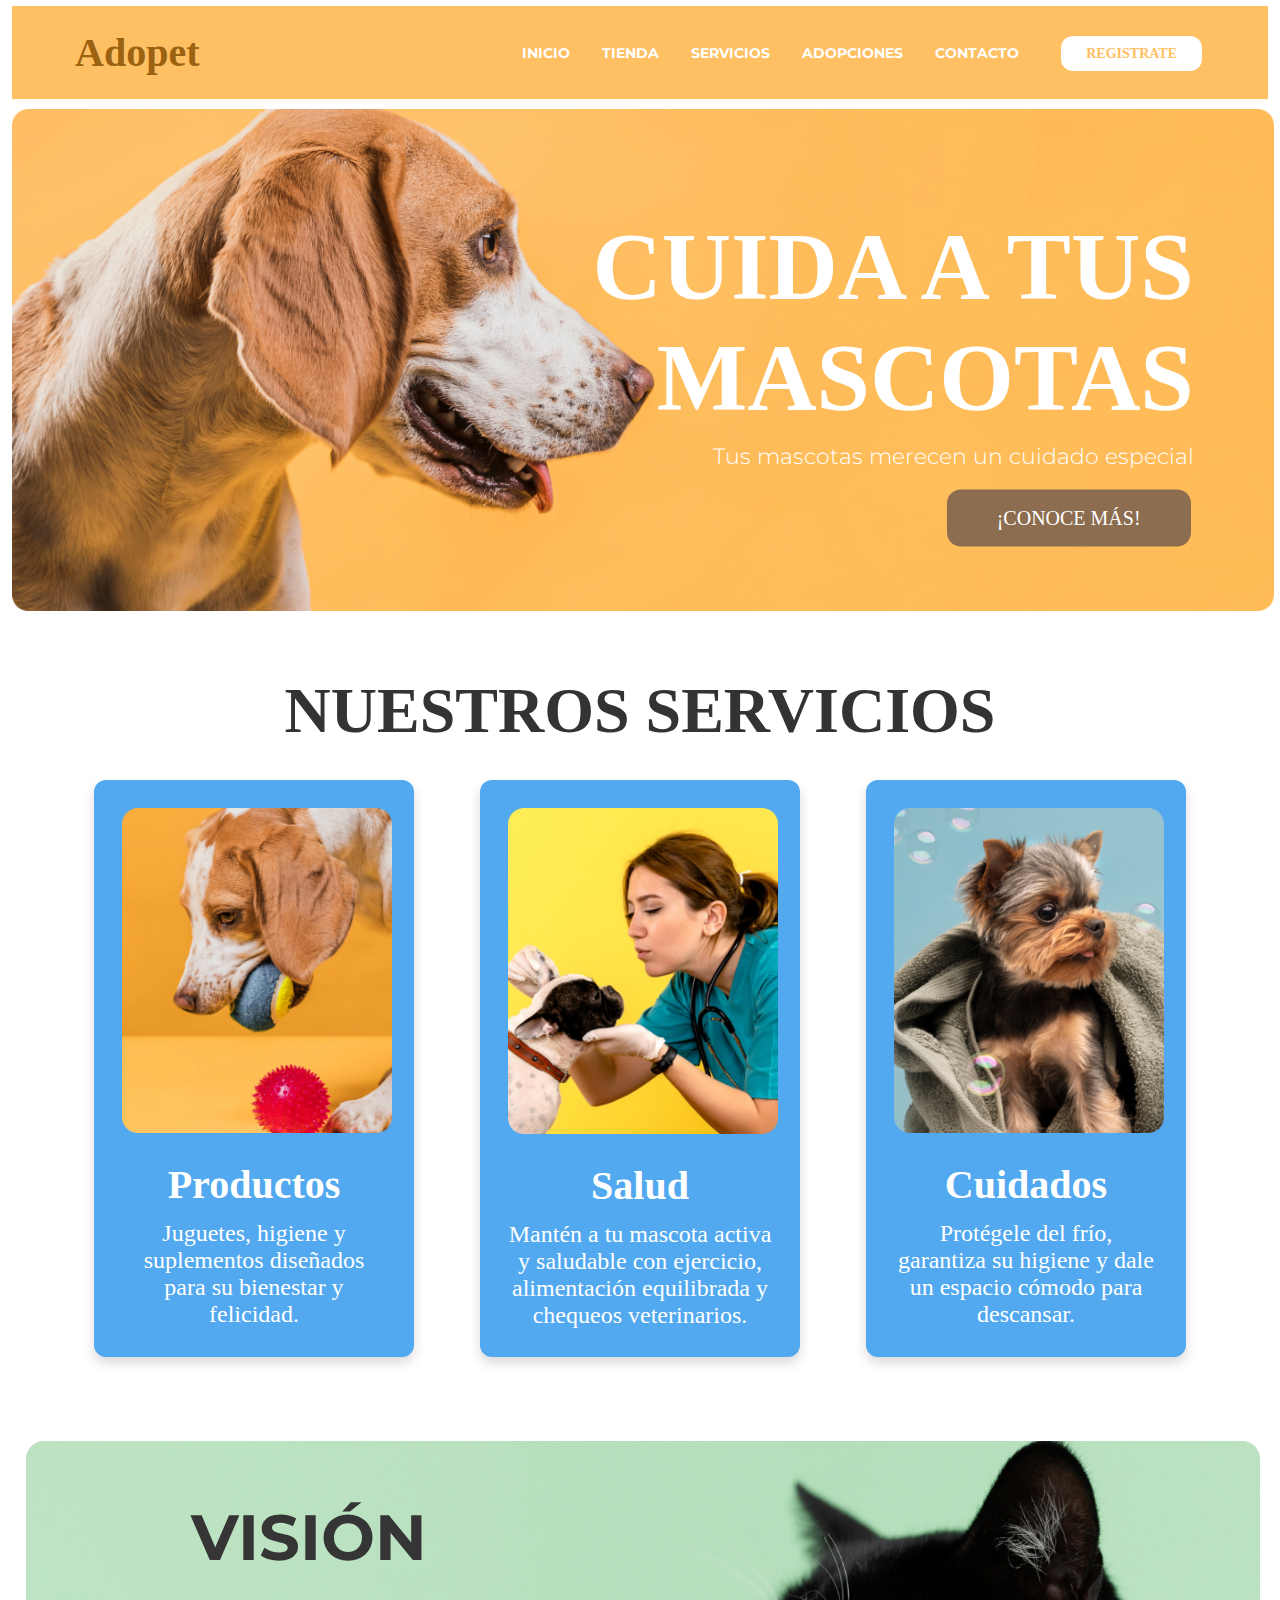
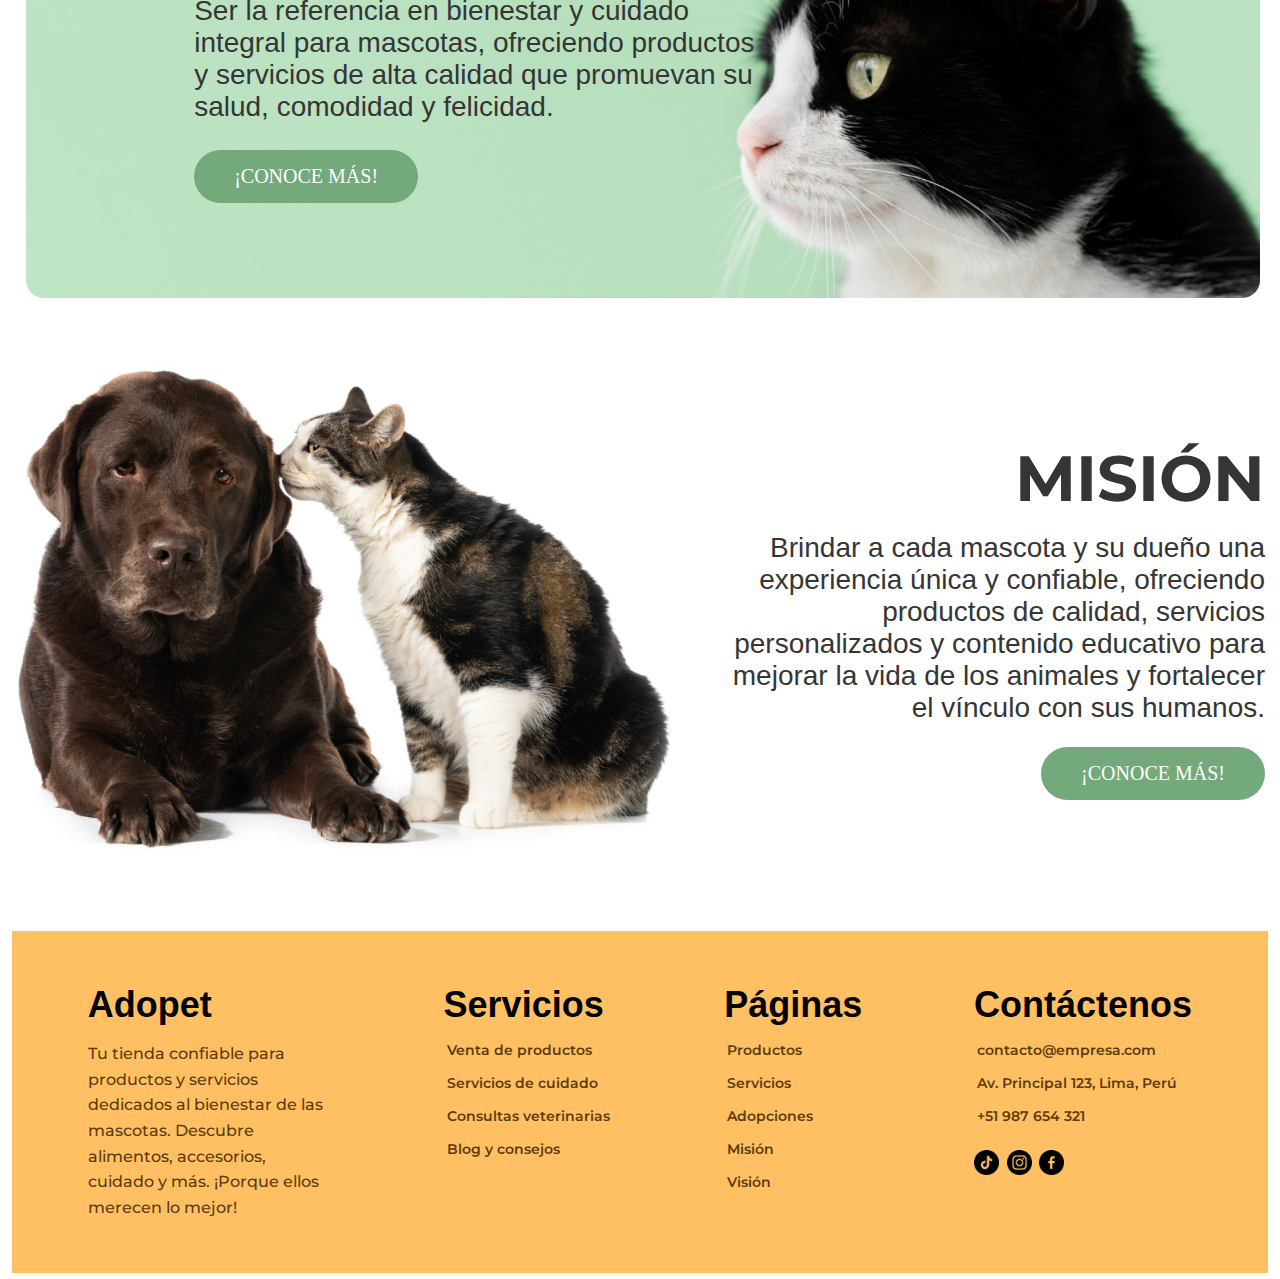
<file: index.html>
<!DOCTYPE html>
<html lang="en">
<head>
    <meta charset="UTF-8">
    <meta name="viewport" content="width=device-width, initial-scale=1.0">
    <link href="https://fonts.googleapis.com/css2?family=Fraunces:ital,opsz,wght@0,9..144,100..900;1,9..144,100..900&family=Inter:ital,opsz,wght@0,14..32,100..900;1,14..32,100..900&family=Lato:ital,wght@0,100;0,300;0,400;0,700;0,900;1,100;1,300;1,400;1,700;1,900&family=Montserrat:ital,wght@0,100..900;1,100..900&family=Outfit&family=Red+Hat+Display:ital,wght@0,300..900;1,300..900&family=Young+Serif&display=swap" rel="stylesheet">
    <title>Document</title>
    <title>Document</title>
    <link rel="stylesheet" href="./index.css">
</head>
<body>
    <!------------ navbar -------------->
    <header id="header-nav"></header>

    <!------------ CONTENIDO DE LA PÁGINA ------------>
    <section class="portada">
    <img class="img-portada" src="./Asset/Img/CABECERA.png" alt=""/>
    <div class="contenido portada">
      <h1>CUIDA A TUS MASCOTAS</h1>
      <p>Tus mascotas merecen un cuidado especial</p>
      <button>¡CONOCE MÁS!</button>
    </div>
  </section>
    <section class="servicios">
        <h2>NUESTROS SERVICIOS</h2>
        <div class="cards-servicios">
            <div class="card">
                <img src="./Asset/Img/PRODUCTOS.png" alt="" width="303">
                <h4>Productos</h4>
                <p class="card-text">Juguetes, higiene y suplementos diseñados para su bienestar y felicidad.</p>
            </div>
            <div class="card">
                <img src="./Asset/Img/SALUD.png" alt="" width="303">
                <h4>Salud</h4>
                <p class="card-text">Mantén a tu mascota activa y saludable con ejercicio, alimentación equilibrada y chequeos veterinarios.</p>
            </div>
            <div class="card">
                <img src="./Asset/Img/CUIDADOS.png" alt="" width="303">
                <h4>Cuidados</h4>
                <p class="card-text">Protégele del frío, garantiza su higiene y dale un espacio cómodo para descansar.</p>
            </div>
        </div>
    </section>
    <section class="vision">
        <img src="./Asset/Img/VISION.png" alt="" width="545"/>
        <div class="contenido-vision">
            <h3 class="titulo-seccion">VISIÓN</h3>
            <p class="vision-text">Ser la referencia en bienestar y cuidado integral para mascotas, ofreciendo productos y servicios de alta calidad que promuevan su salud, comodidad y felicidad.</p>
            <button >¡CONOCE MÁS!</button>
        </div>
    </section>
    <section class="mision">
        <img class="mision-img" src="./Asset/Img/MISION.png" alt="" width="673">
        <div class="contenido-mision">
            <h3 class="titulo-seccion">MISIÓN</h3>
            <P class="mision-text">Brindar a cada mascota y su dueño una experiencia única y confiable, ofreciendo productos de calidad, servicios personalizados y contenido educativo para mejorar la vida de los animales y fortalecer el vínculo con sus humanos.</P>
            <button>¡CONOCE MÁS!</button>
        </div>
    </section>


    <!------------ footer -------------->
    <div id="footer-container"></div>

    <script src="../JS/navbar.js" defer></script>
    <script src="../JS/footer.js" defer></script>

    </body>
</file>
<file: index.css>
* {
    margin: 3px;
    padding: 0;
    box-sizing: border-box;
}

/*---------------Estilos generales del nav---------------*/
.hamburguesa {
  display: none;
}

nav {
    background-color: #FFC063;
    padding: 20px 60px;
    display: flex;
    justify-content: space-between;
    align-items: center;
    flex-wrap: wrap;
    margin-bottom: 10px;
}

.adopet {
    color: #9A6211;
    font-size: 40px;
    font-weight: bold;
    text-decoration: none;
}

.nav {
    display: flex;
    align-items: center;
    gap: 30px;
}

.nav ul {
    font-family: 'Montserrat', sans-serif;
    list-style: none;
    display: flex;
    gap: 20px;
}

.boton-navegacion {
    text-decoration: none;
    color: white;
    font-weight: bold;
    font-size: 14px;
    transition: color 0.3s;
}

.boton-navegacion:hover,
.boton-navegacion:focus {
    color: #9A6211;
}

.boton-registrar {
    margin: 0;
    font-size: 14px;
    border-radius: 12px;
    background-color: white;
    color: #FFC063;
    padding: 10px 25px;
    text-decoration: none;
    font-weight: bold;
    transition: background-color 0.3s, color 0.3s;
}

.boton-registrar:hover {
    background-color: #c79b44;
    color: white;
}

/*---------------Estilos portada---------------*/
.portada {
    position: relative;
    width: 100%;
}

.img-portada {
    width: 99.5%;
    height: auto;
    display: block;
}

.contenido.portada {
    position: absolute;
    top: 50%;
    right: 5%;
    transform: translateY(-50%);
    max-width: 610px;
    width: 90%; 
    display: flex;
    flex-direction: column;
    align-items: flex-end;
    text-align: right;
    box-sizing: border-box;
    margin: 20px;
}

.contenido.portada h1 {
    font-family: "Intro Black";
    font-size: 96px;
    font-weight: bold;
    color: white;
    margin: 0;
}

.contenido.portada p {
    font-family: "Montserrat";
    font-size: 22px;
    font-weight: 300;
    color: white;
    margin: 10px 0;
}

.contenido.portada button {
    font-family: "Intro Black";
    margin-top: 10px;
    background-color: #8c6d4f;
    color: white;
    font-size: 15;
    padding: 17px 50px;
    border: none;
    border-radius: 14px;
    cursor: pointer;
}

.contenido.portada button:hover {
    background-color: #6b4f3a;
}

/*---------------Estilos servicios---------------*/

.servicios {
    margin-bottom: 35px;
    margin-top: 20px;
    text-align: center;
    padding: 40px 20px;
    background-color: #ffffff;
}

.cards-servicios {
    display: flex;
    justify-content: center;
    flex-wrap: wrap;
    gap: 60px;
}

h2 {
    font-size: 64px;
    margin-bottom: 29px;
    font-weight: bold;
    color: #333;
}

.card {
    cursor: pointer;
    background: #52A9F0;
    border-radius: 12px;
    box-shadow: 0 6px 12px rgba(0, 0, 0, 0.15);
    padding: 25px;
    width: 320px;
    transition: transform 0.3s ease, box-shadow 0.3s ease;
}

.card:hover {
    transform: scale(1.05);
    box-shadow: 0 12px 20px rgba(0, 0, 0, 0.25);
}

.card img {
    border-radius: 10px;
    width: 100%;
    height: auto;
}

.card h4 {
    font-family: "Intro black";
    font-size: 40px;
    margin-top: 21px;
    font-weight: bold;
    color: #ffffff;
}

.card-text {
    font-family: "Intro regular";
    font-size: 24px;
    margin-top: 12px;
    color: #ffffff;
}

/*---------------Estilos vision---------------*/
.vision {
  position: relative;
  width: 100%;
  display: flex;
  justify-content: center;
  
}

.vision img {
  width: 1234px;
  height: 457px;
  display: block;
  border-radius: 10px;
}

.contenido-vision {
  position: absolute;
  top: 10%;
  left: 37%;
  transform: translateX(-50%); /* Centra horizontalmente */
  max-width: 600px;
  padding: 10px;
  border-radius: 8px;
  text-align: left;            /* Justifica texto a la izquierda */
  display: flex;
  flex-direction: column;
  align-items: flex-start;     /* Alinea hijos a la izquierda */
  box-sizing: border-box;
}

.vision div {
  position: absolute;
  padding: 10px;
  border-radius: 8px;
}

.vision .titulo-seccion {
  font-family: "Montserrat";
  font-size: 64px;
  margin: 0 0 1rem 0;
}

.vision .vision-text {
  color:  #353535;
  font-size: 28px;
  font-family: "Intro regular",sans-serif;
  margin-bottom: 1.5rem;
  max-width: 600px;
}

/*---------------Estilos mision---------------*/

.mision {
    margin-top: 30px;
    margin-bottom: 40px;
    display: flex;
    justify-content: center;
    align-items: center;
    text-align: right;
    background-color: #ffffff;
}

.mision-img {
    max-width: 100%;
    height: auto;
    border-radius: 10px;
    gap: 12px;
    
}

.contenido-mision {
    max-width: 600px;
    margin-top: 20px;
}

.titulo-seccion {
    font-size: 64px;
    font-family: "Montserrat";
    font-weight: bold;
    color: #353535;
    margin-bottom: 15px;
}

.mision-text {
    padding-left: 20px;
    font-family: "Intro regular",sans-serif;
    font-size: 28px;
    color: #353535;
    margin-bottom: 20px;
}

button {
    font-family: "Intro Black";
    background-color: #74A97C;
    color: white;
    padding: 15px 40px;
    border: none;
    border-radius: 40px;
    cursor: pointer;
    font-size: 20px;
    transition: background-color 0.3s ease-in-out;
}

button:hover {
    background-color: #45a049;
}


/*---------------Estilos footer---------------*/

footer {
    background-color: #FFC063;
    color: #5C3B09;
    display: flex;
    justify-content: space-around;
    flex-wrap: wrap;
    padding: 40px 20px;
    font-family: "Intro", sans-serif;
}

footer div {
    max-width: 250px;
    margin: 10px;
}

.titulo-footer {
    font-size: 36px;
    color: black;
    font-weight: bold;
    margin-bottom: 15px;
}

footer p {
    font-family: "Montserrat";
    font-weight: 500;
    font-size: 16px;
    line-height: 1.6;
}

footer ul {
    list-style: none;
    padding: 0;
}

footer ul li {
    font-family: "Montserrat",sans-serif;
    margin-bottom: 15px;
    font-weight: 600;
    font-size: 14px;
}

footer img {
    margin-right: 0;
    margin-top: 10px;
    cursor: pointer;
    transition: transform 0.2s;
}

footer img:hover {
    transform: scale(1.1);
}


@media (max-width: 768px) {

  /*---------------NAV---------------*/
  .hamburguesa {
    display: block;
    font-size: 32px;
    color: #9A6211;
    cursor: pointer;
    margin-left: auto;
  }

  .nav {
    display: none;
    flex-direction: column;
    align-items: flex-end;
    background-color: #FFC063;
    width: 100%;
    padding: 10px 0;
  }

  /* Mostrar menú si checkbox está activo */
  .menu-toggle:checked + .hamburguesa + .nav {
    display: flex;
  }

  /* Hacer que el menú se alinee a la derecha */
  .nav ul {
    flex-direction: column;
    align-items: flex-end;
    width: 100%;
    gap: 10px;
  }

  .nav p {
    margin-top: 10px;
  }


  /*---------------PORTADA---------------*/
  .contenido.portada {
    position: absolute;
    top: 50%;
    right: 5%;
    transform: translateY(-50%);
    width: 90%;
    max-width: 100%;
    text-align: right;
    align-items: flex-end;
    margin: 0;
  }

  .contenido.portada h1 {
    font-size: 28px;
  }

  .contenido.portada p {
    font-size: 10px;
  }

  .contenido.portada button {
    font-size: 14px;
    padding: 14px 30px;
  }

  /*---------------SERVICIOS---------------*/
  .cards-servicios {
    flex-direction: column;
    align-items: center;
    gap: 30px;
  }

  h2 {
    font-size: 48px;
  }

  .card {
    width: 90%;
  }

  .card h4 {
    font-size: 32px;
  }

  .card-text {
    font-size: 20px;
  }

  /*---------------VISION---------------*/
  .vision {
    flex-direction: column;
    align-items: center;
  }

  .vision img {
    width: 100%;
    height: auto;
  }

  .contenido-vision {
    position: absolute;
    top: 5%;
    left: 3%;
    transform: none;
    width: 90%;
    max-width: 50%;
    
  }

  .vision .titulo-seccion {
    font-size: 48px;
  }

  .vision .vision-text {
    font-size: 15px;
  }

  /*---------------MISION---------------*/
  .mision {
    flex-direction: column;
    text-align: left;
    padding: 20px;
  }

  .mision-img {
    width: 100%;
  }

  .contenido-mision {
    margin-top: 20px;
    width: 100%;
  }

  .titulo-seccion {
    font-size: 48px;
  }

  .mision-text {
    font-size: 20px;
    padding-left: 0;
  }

  button {
    font-size: 16px;
    padding: 12px 30px;
  }

  /*---------------FOOTER---------------*/
  footer {
    flex-direction: column;     
    align-items: center;        
    text-align: center;         
    padding: 30px 10px;
    gap: 20px;                  
  }

  footer div {
    max-width: 100%;
    margin: 15px 0;
  }

  .titulo-footer {
    font-size: 28px;           
  }

  footer p,
  footer ul li {
    font-size: 14px;          
  }

  footer img {
    width: 28px;               
    height: auto;
  }
}

@media (max-width: 600px) {
   .contenido.portada {

    position: absolute;
    top: 50%;
    right: 5%;
    transform: translateY(-50%);
    width: 240px;
    text-align: right;
    align-items: flex-end;
    margin: 0;
  }

  .contenido.portada h1 {
    font-size: 38px;
  }

  .contenido.portada p {
    font-size: 10px;
  }

  .contenido.portada button {
    font-size: 14px;
    padding: 14px 30px;
  }

  /*---------------SERVICIOS---------------*/
  .cards-servicios {
    flex-direction: column;
    align-items: center;
    gap: 30px;
  }

  h2 {
    font-size: 48px;
  }

  .card {
    width: 90%;
  }

  .card h4 {
    font-size: 32px;
  }

  .card-text {
    font-size: 20px;
  }

  /* VISION */
  .vision {
    flex-direction: column;
    align-items: center;
  }

  .vision img {
    width: 100%;
    height: auto;
  }

  .contenido-vision {
    position: absolute;
    top: 5%;
    left: 3%;
    transform: none;
    width: 90%;
    max-width: 50%;
    
  }

  .vision .titulo-seccion {
    font-size: 38px;
  }

  .vision .vision-text {
    font-size: 10px;
  }

  button {
    font-family: "Intro Black";
    background-color: #74A97C;
    color: white;
    padding: 15px 40px;
    border: none;
    border-radius: 40px;
    cursor: pointer;
    font-size: 15px;
    transition: background-color 0.3s ease-in-out;
  }

   button:hover {
    background-color: #45a049;
  }
}
</file>
